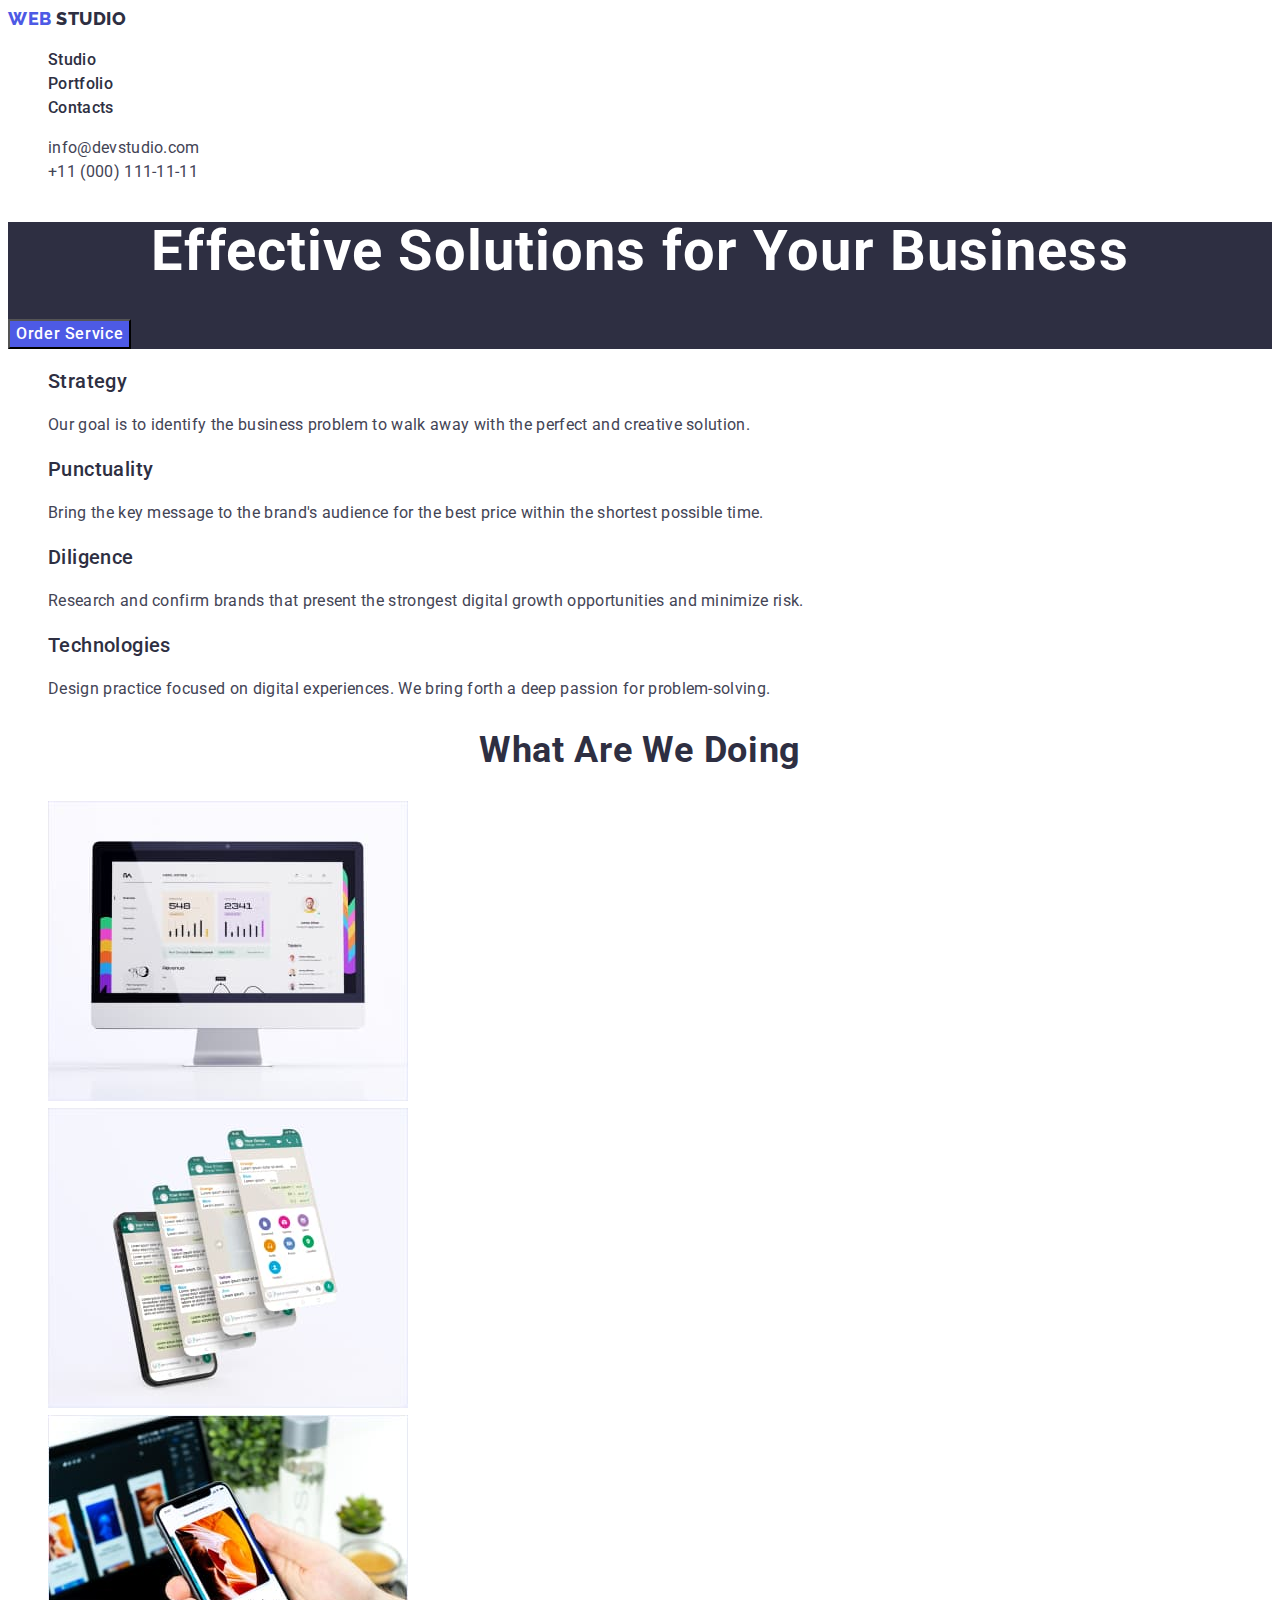
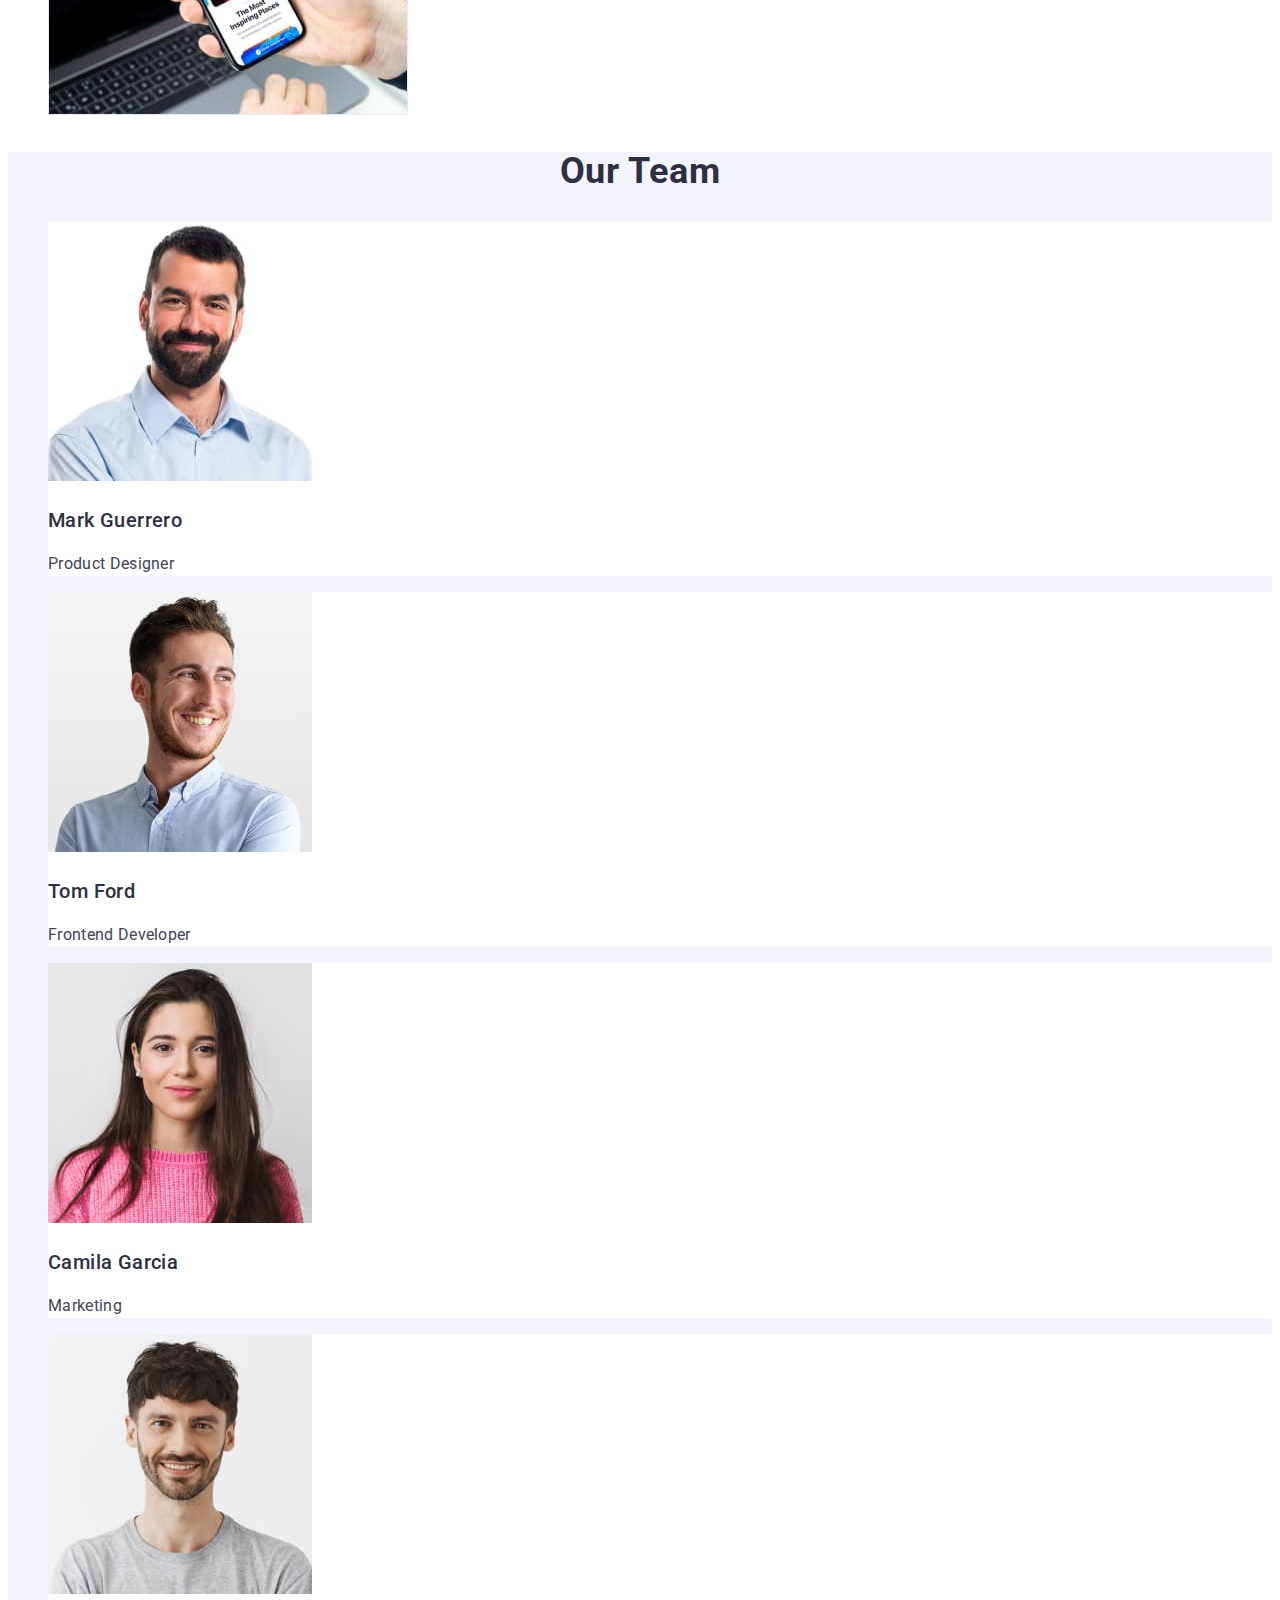
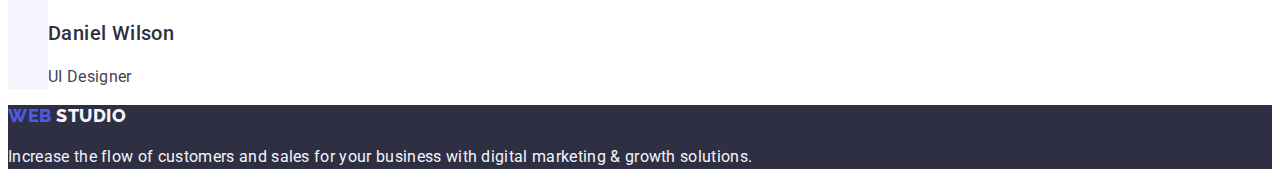
<file: index.html>
<!DOCTYPE html>
<html lang="en">

<head>
  <meta charset="utf-8" />
  <meta name="description" content="Effective Solutions for Your Business" />
  <title>Web Studio</title>
  <link rel="stylesheet" href="https://cdnjs.cloudflare.com/ajax/libs/modern-normalize/2.0.0/modern-normalize.min.css"
    integrity="sha512-4xo8blKMVCiXpTaLzQSLSw3KFOVPWhm/TRtuPVc4WG6kUgjH6J03IBuG7JZPkcWMxJ5huwaBpOpnwYElP/m6wg=="
    crossorigin="anonymous" referrerpolicy="no-referrer" />
  <link rel="stylesheet" href="./css/styles.css">
  <link rel="preconnect" href="https://fonts.googleapis.com">
  <link rel="preconnect" href="https://fonts.gstatic.com" crossorigin>
  <link href="https://fonts.googleapis.com/css2?family=Raleway:wght@800&family=Roboto:wght@400;500;700;900&display=swap"
    rel="stylesheet">
</head>

<body>
  <header class="header">
    <nav class="navigation">
      <a class="navigation-link link focused" href="./index.html"> Web
        <span class="logo">Studio</span>

      </a>
      <ul class="list">
        <li class="focused">
          <a class="navigation-item link list-link focused" href="./index.html" target="_blank">Studio</a>
        </li>
        <li class="focused">
          <a class="navigation-item link list-link focused" href="./portfolio.html">Portfolio</a>
        </li>
        <li class="focused">
          <a class="navigation-item link list-link focused" href="">Contacts</a>
        </li>
      </ul>
    </nav>
    <address class="address">
      <ul class="list">
        <li class="address-item">
          <a class="address-info focused link" href="mailto:info@devstudio.com">info@devstudio.com</a>
        </li>
        <li class="address-item">
          <a class="address-info focused link" href="tel:+110001111111">+11 (000) 111-11-11</a>
        </li>
      </ul>
    </address>
  </header>
  <main>
    <section class="section-subject">
      <h1 class="title">Effective Solutions for Your Business</h1>
      <button class="title-button button focused" type="button">Order Service</button>
    </section>
    <section class="section-heading,">
      <h2 hidden>advantages</h2>
      <ul class="list-advantages list">
        <li class="item-advantages">
          <h3 class="subtitle">Strategy</h3>
          <p class="subtitle-text">
            Our goal is to identify the business problem
            to walk away with the perfect and creative
            solution.
          </p>
        </li>
        <li class="item-advantages">
          <h3 class="subtitle">Punctuality</h3>
          <p class="subtitle-text">
            Bring the key message to the brand's audience
            for the best price within the shortest
            possible time.
          </p>
        </li>
        <li class="item-advantages">
          <h3 class="subtitle">Diligence</h3>
          <p class="subtitle-text">
            Research and confirm brands that present the
            strongest digital growth opportunities and
            minimize risk.
          </p>
        </li>
        <li class="item-advantages">
          <h3 class="subtitle">Technologies</h3>
          <p class="subtitle-text">
            Design practice focused on digital
            experiences. We bring forth a deep passion for
            problem-solving.
          </p>
        </li>
      </ul>
    </section>
    <section class="section-headline">
      <h2 class="benefits">What are we doing</h2>
      <ul class="benefits-list list">
        <li class="benefits-item">
          <img class="benefits-pic" src="./images/comp.jpg" alt="computer" width="360" height="300" />
        </li>
        <li class="benefits-item">
          <img class="benefits-pic" src="./images/phone.jpg" alt="phone" width="360" height="300" />
        </li>
        <li class="benefits-item">
          <img class="benefits-pic" src="./images/phonevscomp.jpg" alt="phoneandcomputer" width="360" height="300" />
        </li>
      </ul>
    </section>
    <section class="section-caption">
      <h2 class="title-team">Our Team</h2>
      <ul class="title-team-list list">
        <li class="title-team-item">
          <img class="pic" src="./images/mark.jpg" alt="mark" width="264" height="260" />
          <h3 class="name">Mark Guerrero</h3>
          <p class="profession">Product Designer</p>
        </li>
        <li class="title-team-item">
          <img class="pic" src="./images/tom.jpg" alt="tom" width="264" height="260" />
          <h3 class="name">Tom Ford</h3>
          <p class="profession">Frontend Developer</p>
        </li>
        <li class="title-team-item">
          <img class="pic" src="./images/camila.jpg" alt="camila" width="264" height="260" />
          <h3 class="name">Camila Garcia</h3>
          <p class="profession">Marketing</p>
        </li>
        <li class="title-team-item">
          <img class="pic" src="./images/daniel.jpg" alt="daniel" width="264" height="260" />
          <h3 class="name">Daniel Wilson</h3>
          <p class="profession">UI Designer</p>
        </li>
      </ul>
    </section>
  </main>
  <footer class="footer">
    <a class="footer-logo focused link" href="./index.html">Web
      <span class="logo-footer">Studio</span>

    </a>
    <p class="footer-text">
      Increase the flow of customers and sales for your
      business with digital marketing & growth solutions.
    </p>
  </footer>
</body>

</html>
</file>
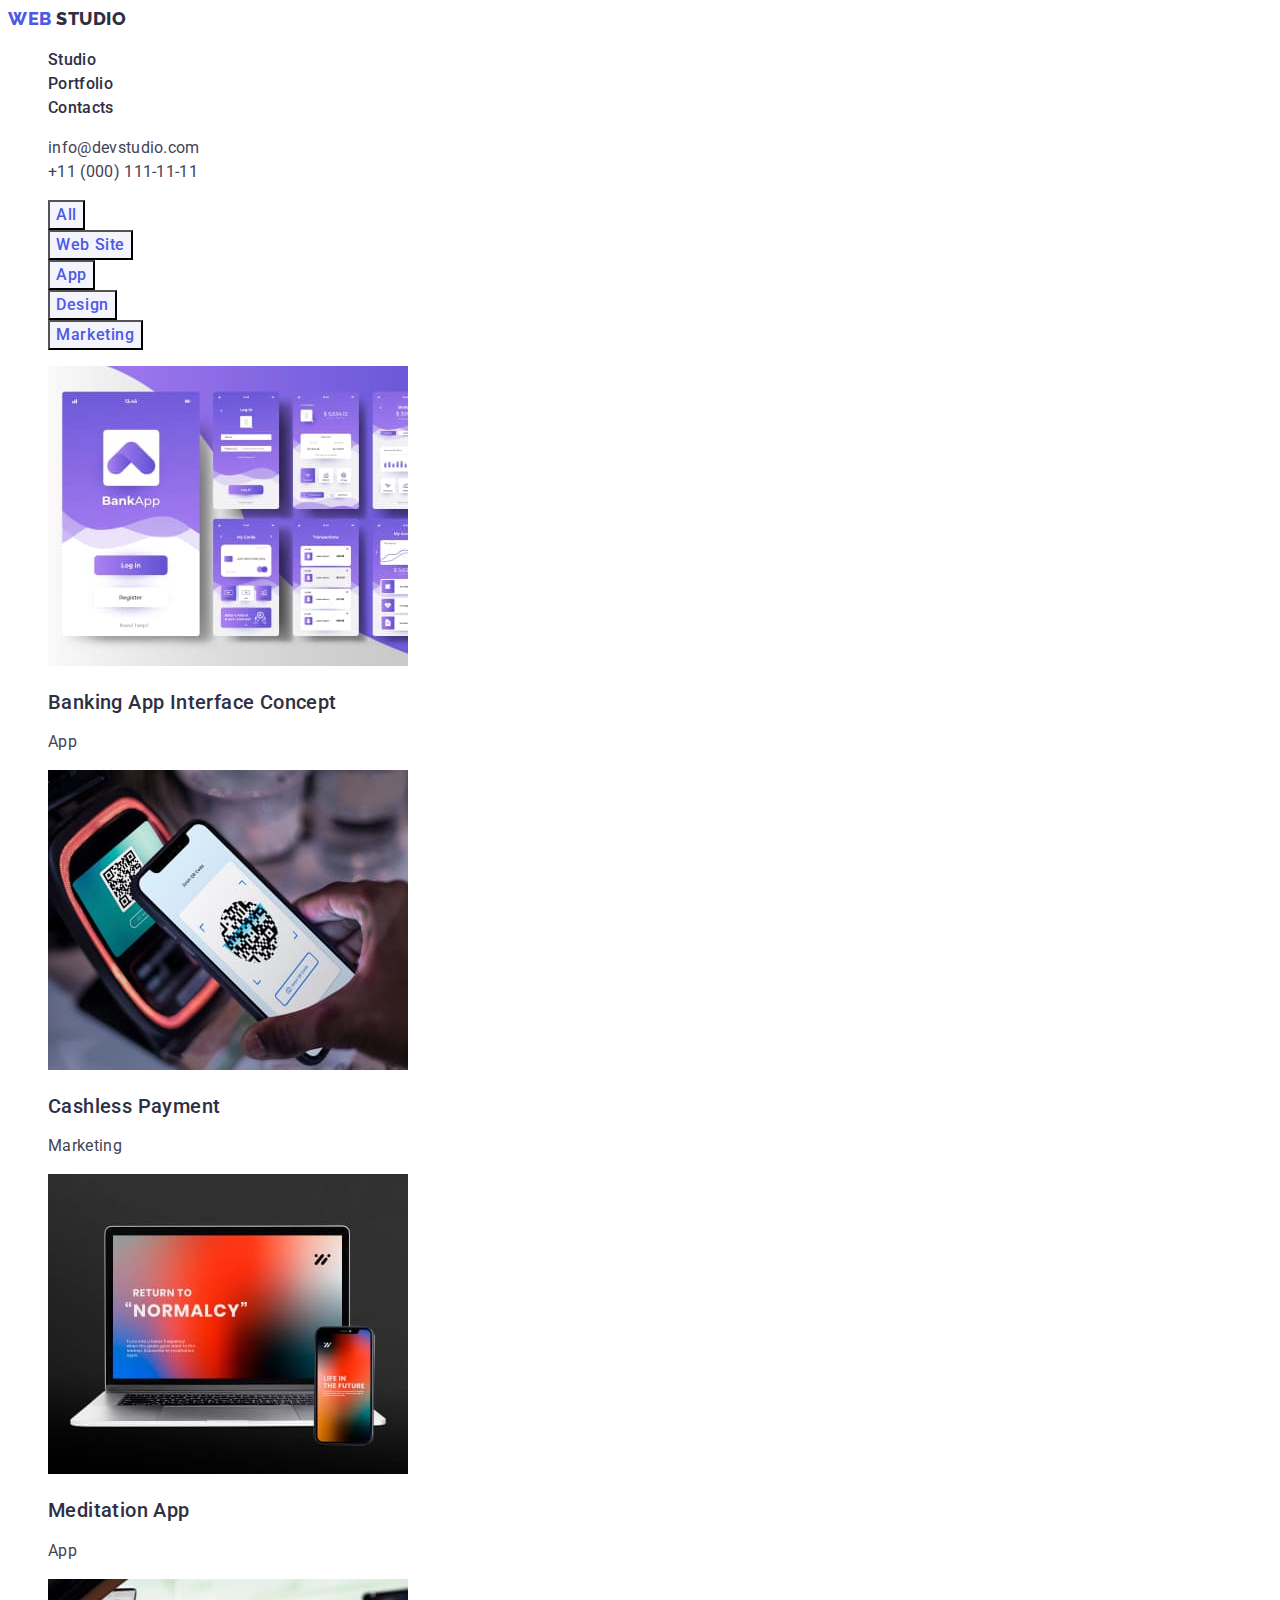
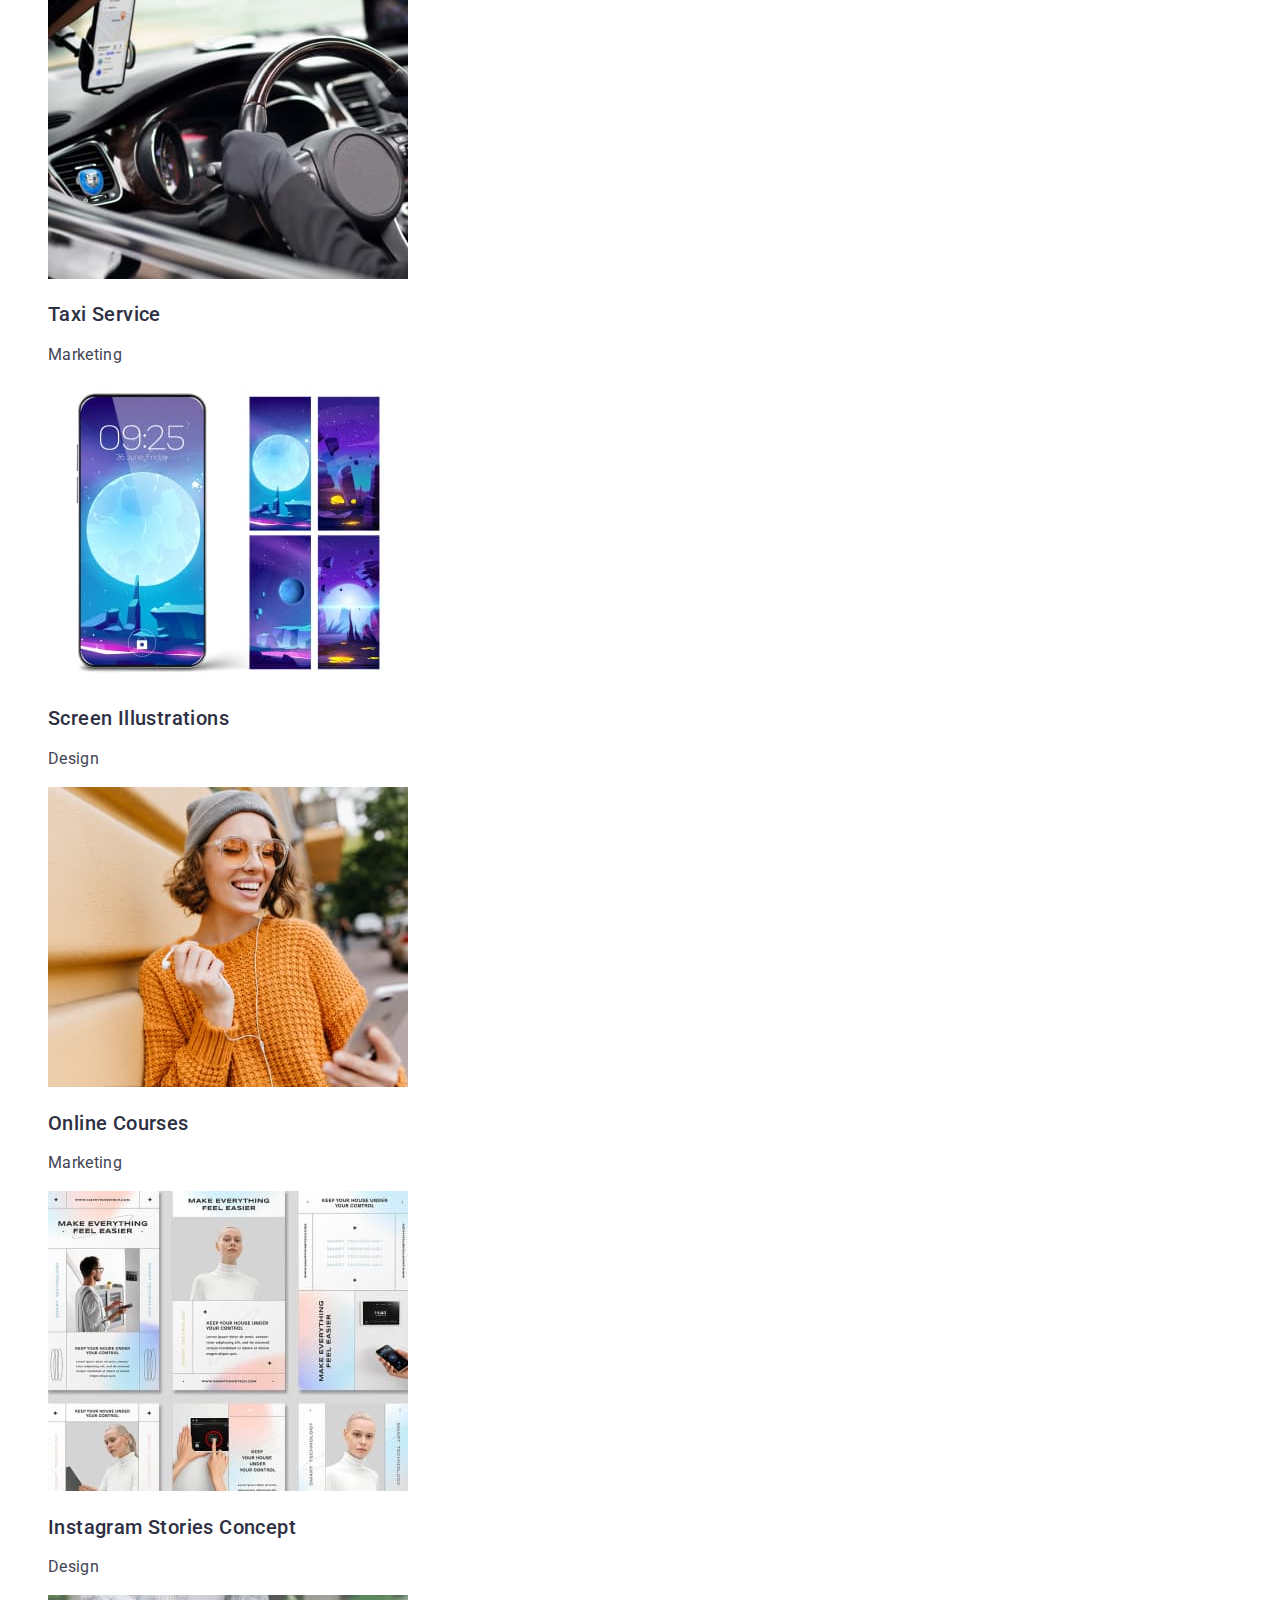
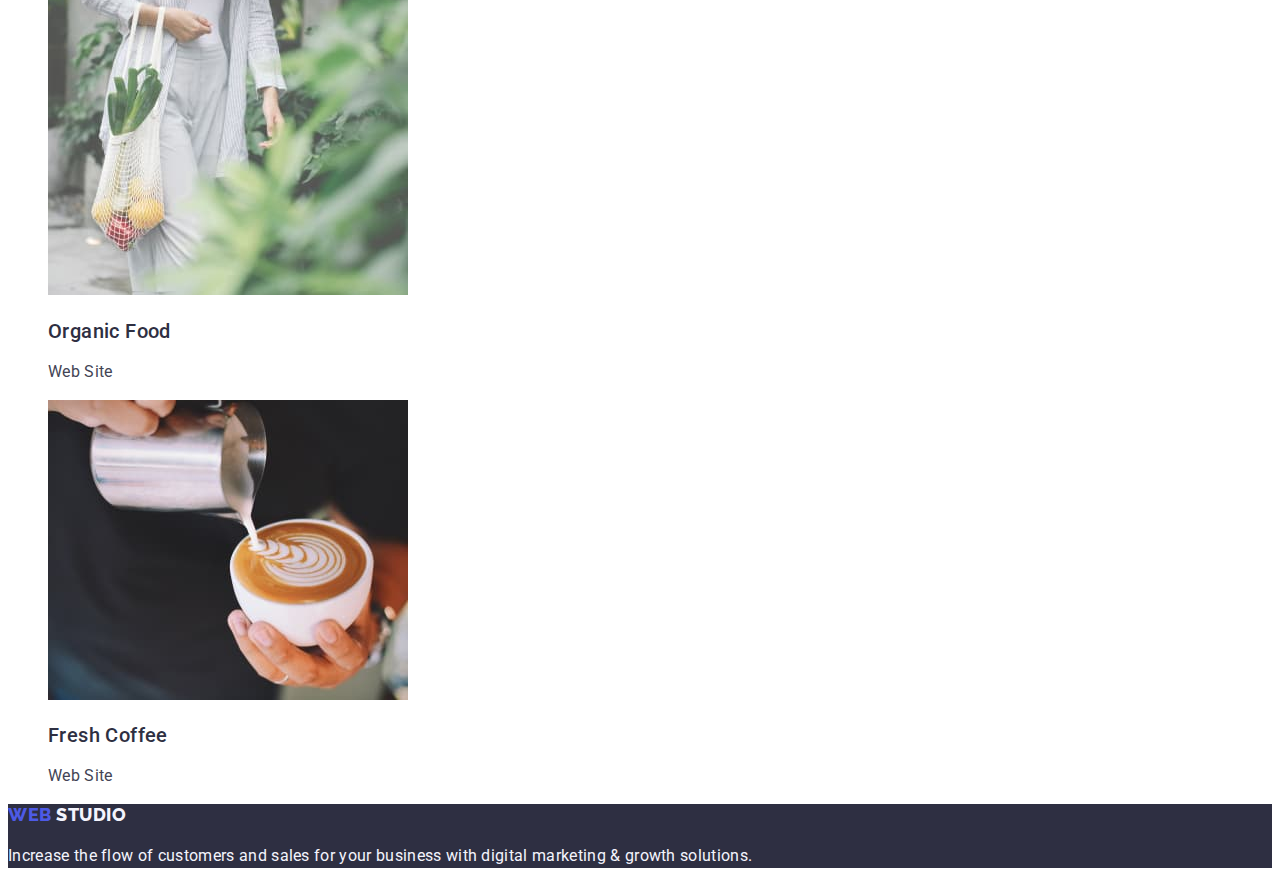
<file: portfolio.html>
<!DOCTYPE html>
<html lang="en">

<head>
    <meta charset="UTF-8">
    <meta name="portfolio" content="Services">
    <title>Portfolio</title>
    <link rel="stylesheet" href="https://cdnjs.cloudflare.com/ajax/libs/modern-normalize/2.0.0/modern-normalize.min.css"
        integrity="sha512-4xo8blKMVCiXpTaLzQSLSw3KFOVPWhm/TRtuPVc4WG6kUgjH6J03IBuG7JZPkcWMxJ5huwaBpOpnwYElP/m6wg=="
        crossorigin="anonymous" referrerpolicy="no-referrer" />
    <link rel="stylesheet" href="./css/styles.css">
    <link rel="preconnect" href="https://fonts.googleapis.com">
    <link rel="preconnect" href="https://fonts.gstatic.com" crossorigin>
    <link
        href="https://fonts.googleapis.com/css2?family=Raleway:wght@800&family=Roboto:wght@400;500;700;900&display=swap"
        rel="stylesheet">
</head>

<body>
    <header class="header">
        <nav class="navigation">
            <a class="navigation-link link focused" href="./index.html"> Web
                <span class="logo">Studio</span>

            </a>
            <ul class="list">
                <li class="focused">
                    <a class="navigation-item link list-link focused" href="./index.html" target="_blank">Studio</a>
                </li>
                <li class="focused">
                    <a class="navigation-item link list-link focused" href="./portfolio.html">Portfolio</a>
                </li>
                <li class="focused">
                    <a class="navigation-item link list-link focused" href="">Contacts</a>
                </li>
            </ul>
        </nav>
        <address class="address">
            <ul class="list">
                <li class="address-item">
                    <a class="address-info focused link" href="mailto:info@devstudio.com">info@devstudio.com</a>
                </li>
                <li class="address-item">
                    <a class="address-info focused link" href="tel:+110001111111">+11 (000) 111-11-11</a>
                </li>
            </ul>
        </address>
    </header>
    <main>
        <section class="section-filter">
            <h1 hidden>filter</h1>
            <ul class="section-filter-list list">
                <li class="section-filter-item">
                    <button class="filter-button focused button" type="button">All</button>
                </li>
                <li class="section-filter-item">
                    <button class="filter-button focused button" type="button">Web Site</button>
                </li>
                <li class="section-filter-item">
                    <button class="filter-button focused button" type="button">App</button>
                </li>
                <li class="section-filter-item">
                    <button class="filter-button focused button" type="button">Design</button>
                </li>
                <li class="section-filter-item">
                    <button class="filter-button focused button" type="button">Marketing</button>
                </li>
            </ul>
            <ul class="list-filter list">
                <li class="upper-item">
                    <a class="link-upper focused link" href=""><img src="./images/img1.jpg" alt="app" width="360"
                            height="300">
                        <h2 class="subtitle-upper">Banking App Interface Concept</h2>
                        <p class="text-upper">App</p>
                    </a>
                </li>
                <li class="upper-item"><a class="link-upper focused link" href=""><img src="./images/img2.jpg"
                            alt="marketing" width="360" height="300">
                        <h2 class="subtitle-upper">Cashless Payment</h2>
                        <p class="text-upper">Marketing</p>
                    </a>
                </li>
                <li class="upper-item"><a class="link-upper focused link" href=""><img src="./images/img3.jpg" alt="app"
                            width="360" height="300">
                        <h2 class="subtitle-upper">Meditation App</h2>
                        <p class="text-upper">App</p>
                    </a>
                </li>
                <li class="upper-item"><a class="link-upper focused link" href=""><img src="./images/img4.jpg"
                            alt="marketing" width="360" height="300">
                        <h2 class="subtitle-upper ">Taxi Service</h2>
                        <p class="text-upper ">Marketing</p>
                    </a>
                </li>
                <li class="upper-item"><a class="link-upper focused link" href=""><img src="./images/img5.jpg"
                            alt="design" width="360" height="300">
                        <h2 class="subtitle-upper">Screen Illustrations</h2>
                        <p class="text-upper">Design</p>
                    </a>
                </li>
                <li class="upper-item"><a class="link-upper focused link" href=""><img src="./images/img6.jpg"
                            alt="marketing" width="360" height="300">
                        <h2 class="subtitle-upper">Online Courses</h2>
                        <p class="text-upper">Marketing</p>
                    </a>
                </li>
                <li class="upper-item"><a class="link-upper focused link" href=""><img src="./images/img7.jpg"
                            alt="design" width="360" height="300">
                        <h2 class="subtitle-upper">Instagram Stories Concept</h2>
                        <p class="text-upper">Design</p>
                    </a>
                </li>
                <li class="upper-item"><a class="link-upper focused link" href=""><img src="./images/img8.jpg"
                            alt="web site" width="360" height="300">
                        <h2 class="subtitle-upper">Organic Food</h2>
                        <p class="text-upper">Web Site</p>
                    </a>
                </li>
                <li class="upper-item"><a class="link-upper focused link" href=""><img src="./images/img9.jpg"
                            alt="web site" width="360" height="300">
                        <h2 class="subtitle-upper">Fresh Coffee</h2>
                        <p class="text-upper">Web Site</p>
                    </a>
                </li>
            </ul>
        </section>
    </main>
    <footer class="footer">
        <a class="footer-logo focused link" href="./index.html">Web
            <span class="logo-footer">Studio</span>

        </a>
        <p class="footer-text">
            Increase the flow of customers and sales for your
            business with digital marketing & growth solutions.
        </p>
    </footer>
</body>

</html>
</file>
<file: css/styles.css>
:root {
  --brand-color: #4d5ae5;
  --shadows-color: #2e2f42;
  --background: #ffffff;
  --cloud: #f4f4fd;
  --background-footer: #2e2f42;
}
body {
  font-family: 'Roboto', sans-serif;
  color: #434455;
  background-color: var(--background);
  line-height: 1.5;
}

.list {
  list-style: none;
}

.link {
  text-decoration: none;
}

.navigation-link {
  color: var(--brand-color);
  font-family: 'Raleway', sans-serif;
  font-size: 18px;
  font-weight: 800;
  line-height: 1.17;
  letter-spacing: 0.03em;
  text-transform: uppercase;
}

.logo {
  color: var(--shadows-color);
  font-family: 'Raleway', sans-serif;
  font-size: 18px;
  font-weight: 800;
  line-height: 1.16;
  letter-spacing: 0.03em;
  text-transform: uppercase;
}

.list-link {
  font-weight: 500;
  font-size: 16px;
  line-height: 1.5;
  letter-spacing: 0.02em;
  color: var(--background-footer);
}

.focused:hover,
.focused:focus {
  color: #404bbf;
}

.address {
  font-style: normal;
}
.address-info {
  line-height: 1.5;
  letter-spacing: 0.02em;
  color: currentColor;
}

.footer {
  background-color: var(--background-footer);
}

.footer-logo {
  color: var(--brand-color);
  font-family: 'Raleway', sans-serif;
  font-size: 18px;
  font-style: normal;
  font-weight: 800;
  line-height: 1.17;
  letter-spacing: 0.03em;
  text-transform: uppercase;
}

.footer-text {
  color: var(--cloud);
  letter-spacing: 0.02em;
  line-height: 1.5;
}

.logo-footer {
  color: #f4f4fd;
}

.section-subject {
  background-color: var(--background-footer);
}

.title {
  color: var(--background);
  text-align: center;
  font-size: 56px;
  line-height: 1.07;
  letter-spacing: 0.02em;
}

.title-button {
  font-family: 'Roboto', sans-serif;
  color: var(--background);
  font-weight: 500;
  letter-spacing: 0.04em;
  background-color: var(--brand-color);
  font-size: 16px;
  line-height: 1.5;
  letter-spacing: 0.04em;
}
.title-button:hover,
.title-button:focus {
  background-color: #404bbf;
}

.filter-button {
  font-family: 'Roboto', sans-serif;
  font-weight: 500;
  font-size: 16px;
  line-height: 1.5;
  letter-spacing: 0.04em;
  color: var(--brand-color);
  background-color: var(--cloud);
}

.filter-button:hover,
.filter-button:focus {
  color: #ffffff;
  background-color: #404bbf;
}

.button {
  cursor: pointer;
}

.subtitle {
  color: var(--background-footer);
  font-size: 20px;
  font-weight: 500;
  line-height: 1.2;
  letter-spacing: 0.02em;
}

.subtitle-text {
  line-height: 1.5;
  letter-spacing: 0.02em;
}

.section-caption {
  background-color: #f4f4fd;
}

.benefits {
  color: var(--background-footer);
  text-align: center;
  font-size: 36px;
  line-height: 1.11;
  letter-spacing: 0.02em;
  text-transform: capitalize;
}

.title-team {
  color: var(--background-footer);
  text-align: center;
  font-size: 36px;
  line-height: 1.11;
  letter-spacing: 0.02em;
  text-transform: capitalize;
}
.title-team-item {
  background-color: #ffffff;
}
.name {
  color: var(--background-footer);
  font-size: 20px;
  font-weight: 500;
  line-height: 1.2;
  letter-spacing: 0.02em;
}
.profession {
  line-height: 1.5;
  letter-spacing: 0.02em;
}

.button {
  cursor: pointer;
}

.link-upper {
  color: #434455;
}

.subtitle-upper {
  font-size: 20px;
  font-weight: 500;
  line-height: 1.2;
  letter-spacing: 0.02em;
  color: #2e2f42;
}

.mark {
  line-height: 1.5;
}

.mark-text {
  letter-spacing: 0.02em;
}

.text-upper {
  letter-spacing: 0.02em;
}
</file>
